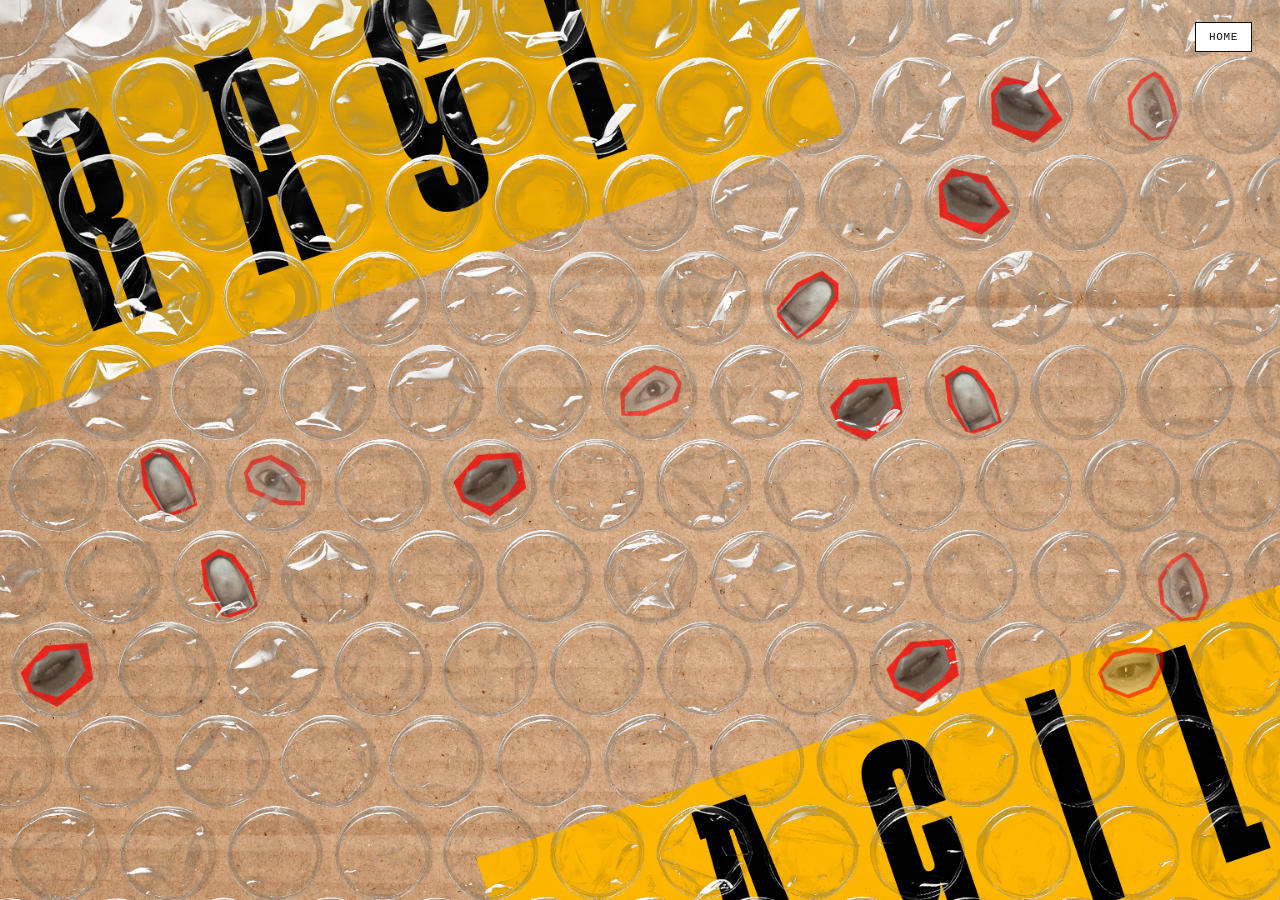
<file: bubble.html>
<!doctype html>
<html lang="vi">
  <head>
    <meta charset="UTF-8" />
    <meta name="viewport" content="width=device-width, initial-scale=1.0" />
    <title>Bubble Wrap</title>
    <link rel="stylesheet" href="bubble.css" />
  </head>
  <body>
    <a class="home-button" href="sdg12.html">Home</a>
    <img class="wrap-image artboard-layer" src="artboard-1.png" alt="Artboard" />
    <div id="asset-layers" aria-hidden="true"></div>
    <img class="wrap-image bubble-layer" src="bubble-wrap.png" alt="" aria-hidden="true" />
    <script src="bubble.js"></script>
    <script src="sound.js"></script>
  </body>
</html>
</file>
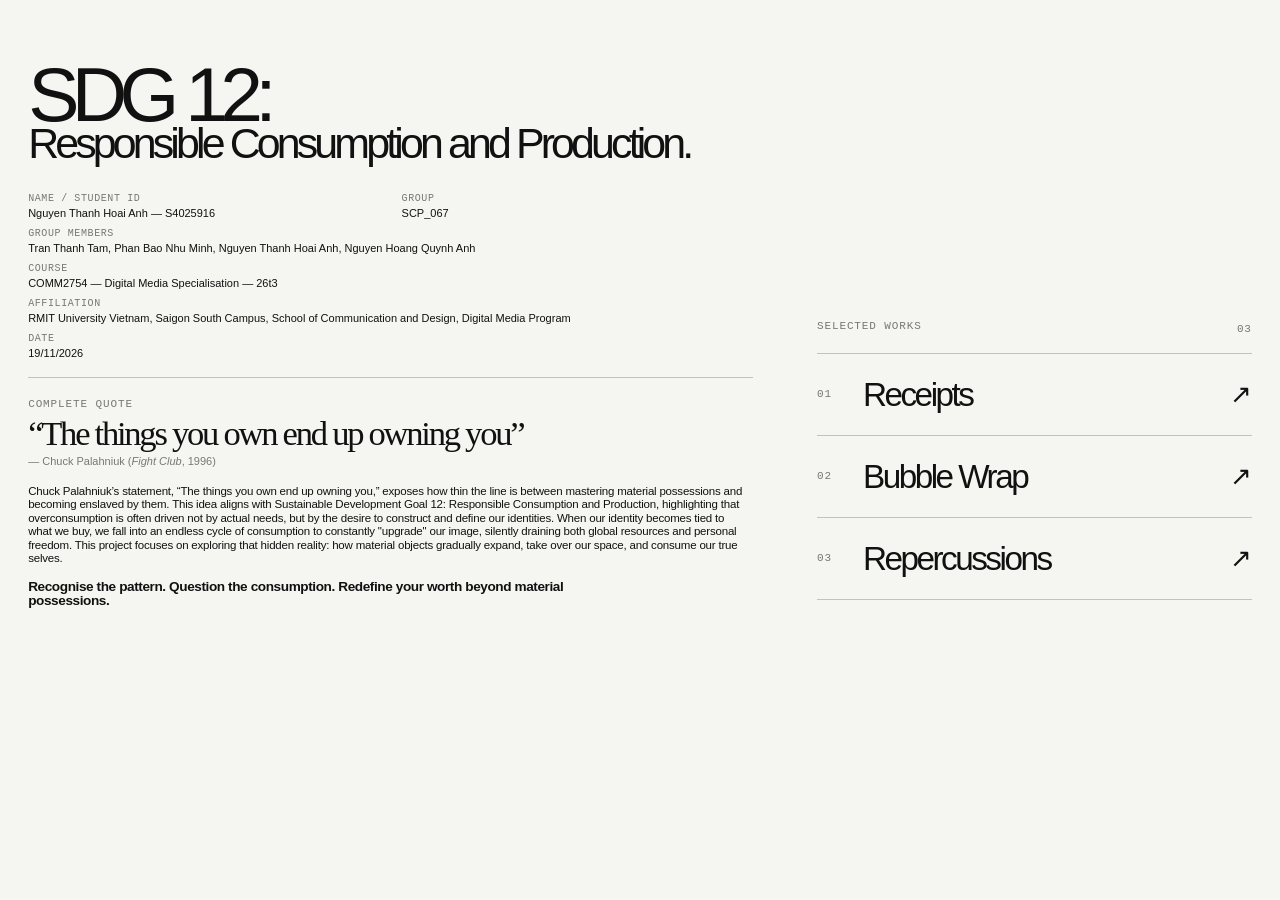
<file: sdg12.html>
<!doctype html>
<html lang="en">
  <head>
    <meta charset="UTF-8" />
    <meta name="viewport" content="width=device-width, initial-scale=1.0" />
    <title>SDG 12 — Responsible Consumption and Production</title>
    <link rel="stylesheet" href="sdg12.css" />
  </head>
  <body>
    <main class="page-shell">
      <div class="landing-grid">
        <section class="context" aria-labelledby="page-title">
          <h1 id="page-title">SDG 12:<br /><em>Responsible Consumption and Production.</em></h1>

          <div class="copy-block">
            <div class="identity-block">
              <p><span>Name / Student ID</span> Nguyen Thanh Hoai Anh — S4025916</p>
              <p><span>Group</span> SCP_067</p>
              <p><span>Group members</span> Tran Thanh Tam, Phan Bao Nhu Minh, Nguyen Thanh Hoai Anh, Nguyen Hoang Quynh Anh</p>
              <p><span>Course</span> COMM2754 — Digital Media Specialisation — 26t3</p>
              <p><span>Affiliation</span> RMIT University Vietnam, Saigon South Campus, School of Communication and Design, Digital Media Program</p>
              <p><span>Date</span> 19/11/2026</p>
            </div>

            <p class="label quote-label">Complete quote</p>
            <blockquote>“The things you own end up owning you”</blockquote>
            <p class="quote-credit">— Chuck Palahniuk (<i>Fight Club</i>, 1996)</p>

            <p class="body-copy">Chuck Palahniuk’s statement, “The things you own end up owning you,” exposes how thin the line is between mastering material possessions and becoming enslaved by them. This idea aligns with Sustainable Development Goal 12: Responsible Consumption and Production, highlighting that overconsumption is often driven not by actual needs, but by the desire to construct and define our identities. When our identity becomes tied to what we buy, we fall into an endless cycle of consumption to constantly "upgrade" our image, silently draining both global resources and personal freedom. This project focuses on exploring that hidden reality: how material objects gradually expand, take over our space, and consume our true selves.</p>

            <p class="action">Recognise the pattern. Question the consumption. Redefine your worth beyond material possessions.</p>
          </div>
        </section>

        <nav class="projects" aria-label="Projects">
          <div class="projects-heading">
            <span class="label">Selected works</span>
            <span class="project-count">03</span>
          </div>

          <a class="project-link" href="index.html">
            <span class="project-number">01</span>
            <span class="project-info"><strong>Receipts</strong></span>
            <span class="project-arrow">↗</span>
          </a>
          <a class="project-link" href="bubble.html">
            <span class="project-number">02</span>
            <span class="project-info"><strong>Bubble Wrap</strong></span>
            <span class="project-arrow">↗</span>
          </a>
          <a class="project-link" href="citycut-project/Repercussions.html">
            <span class="project-number">03</span>
            <span class="project-info"><strong>Repercussions</strong></span>
            <span class="project-arrow">↗</span>
          </a>
        </nav>
      </div>
    </main>
  </body>
</html>
</file>
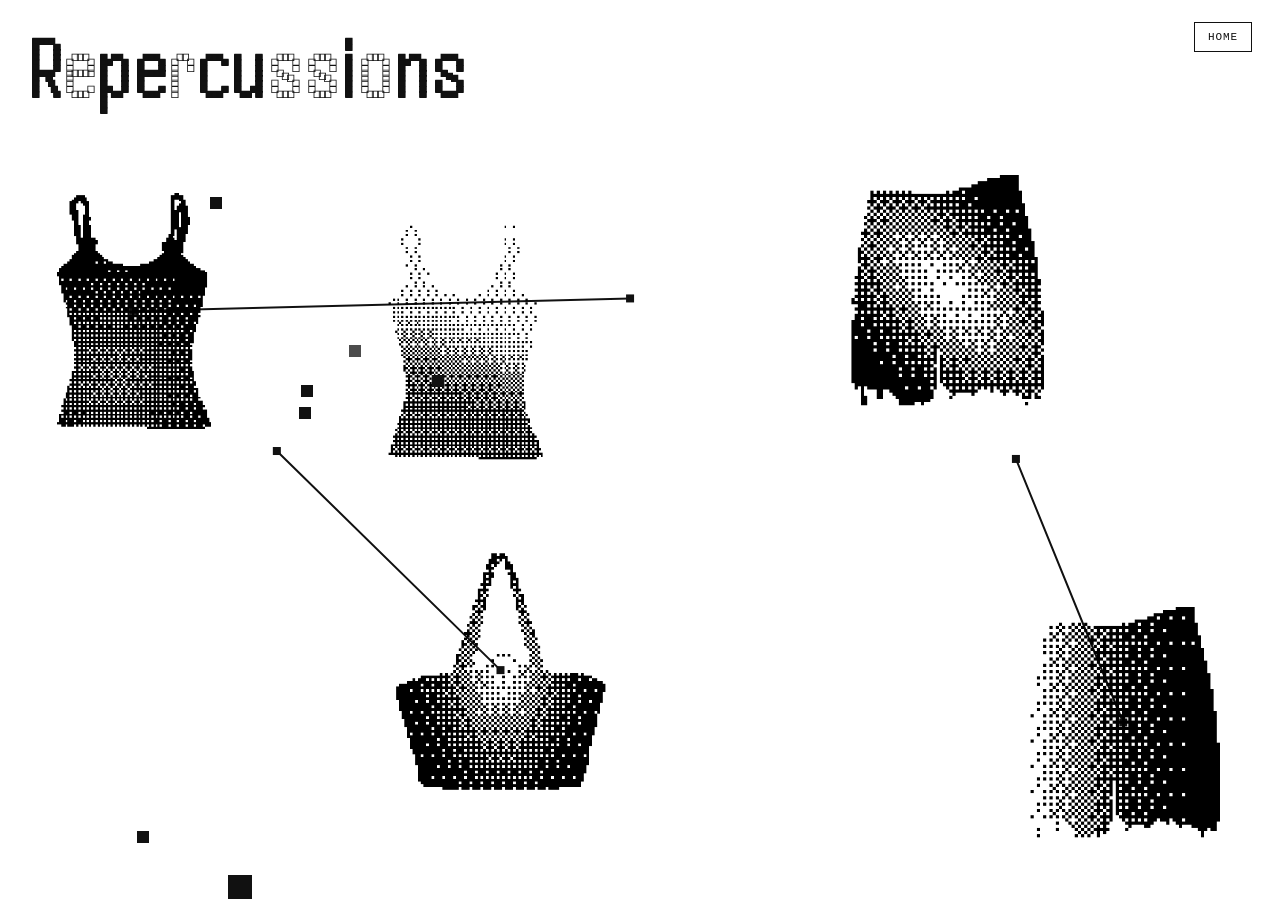
<file: citycut-project/Repercussions.html>
<!doctype html>
<html lang="vi">
<head>
  <meta charset="UTF-8" />
  <meta name="viewport" content="width=device-width, initial-scale=1.0" />
  <title>City Cut</title>
  <link rel="stylesheet" href="style.css" />
</head>
<body>
  <a class="home-button" href="../sdg12.html">Home</a>
  <div class="title" id="title" aria-label="Repercussions">
    <span>R</span><span>e</span><span>p</span><span>e</span><span>r</span><span>c</span><span>u</span><span>s</span><span>s</span><span>i</span><span>o</span><span>n</span><span>s</span>
  </div>
  <canvas id="pixelCanvas" role="img" aria-label="Nền pixel động gồm các ô vuông đổi giữa màu đen và trắng"></canvas>
  <script src="script.js"></script>
</body>
</html>
</file>
<file: bubble.css>
html,
body { width: 100%; height: 100%; margin: 0; overflow: hidden; background: #000; }
.wrap-image { position: fixed; inset: 0; width: 100vw; height: 100vh; display: block; object-fit: cover; object-position: center; }
.artboard-layer { z-index: 0; }
.bubble-layer { z-index: 2; opacity: 1; }
#asset-layers { position: fixed; z-index: 1; inset: 0; width: 100vw; height: 100vh; pointer-events: none; }
.asset-layer { position: absolute; inset: 0; width: 100%; height: 100%; object-fit: cover; object-position: center; z-index: 1; opacity: 0; transition: opacity 70ms linear; }
.home-button { position: fixed; z-index: 20; top: 22px; right: 28px; padding: 8px 13px; border: 1px solid #111; background: #fff; color: #111; text-decoration: none; font: 11px "Courier New", monospace; letter-spacing: .06em; text-transform: uppercase; }
.home-button:hover { background: #111; color: #fff; }
</file>
<file: sdg12.css>
:root {
  --paper: #f5f5f1;
  --ink: #111;
  --muted: #777;
  --line: rgba(17, 17, 17, .22);
}

* { box-sizing: border-box; }

html, body { width: 100%; height: 100%; margin: 0; }

body {
  overflow: hidden;
  background: var(--paper);
  color: var(--ink);
  font-family: Arial, Helvetica, sans-serif;
}

a { color: inherit; }

.page-shell {
  display: flex;
  flex-direction: column;
  width: 100vw;
  height: 100vh;
  padding: 18px 2.2vw 16px;
}

.topbar, footer, .projects-heading, .project-link {
  display: flex;
  align-items: center;
}

.topbar, footer, .label, .kicker, .descriptor, .edition, .project-number, .project-count, .projects-note {
  font: 11px/1.2 "Courier New", monospace;
  letter-spacing: .08em;
  text-transform: uppercase;
}

.topbar {
  justify-content: space-between;
  padding-bottom: 15px;
  border-bottom: 1px solid var(--line);
}

.brand { font-weight: 700; }
.descriptor, .edition, .label, .kicker, .project-count, footer { color: var(--muted); }

.landing-grid {
  display: grid;
  grid-template-columns: minmax(0, 1.25fr) minmax(360px, .75fr);
  gap: 5vw;
  flex: 1;
  min-height: 0;
  padding: 5vh 0 3vh;
}

.context { min-width: 0; }
.kicker { margin: 0 0 18px; }
h1 { margin: 0 0 3.5vh; font-size: clamp(3.2rem, 6vw, 6.6rem); font-weight: 500; line-height: .82; letter-spacing: -.1em; }
h1 span { font-family: Georgia, serif; font-weight: 400; }
h1 em { display: block; white-space: nowrap; font-family: Arial, Helvetica, sans-serif; font-size: clamp(2rem, 3.35vw, 4.5rem); font-style: normal; font-weight: 500; letter-spacing: -.09em; }
.copy-block { max-width: 760px; }
.label { margin: 0 0 7px; }
h2 { margin: 0 0 2.4vh; font-size: clamp(1.15rem, 1.8vw, 1.8rem); font-weight: 500; line-height: .98; letter-spacing: -.055em; }
.identity-block { display: grid; grid-template-columns: repeat(2, minmax(0, 1fr)); gap: 8px 22px; padding-bottom: 1.8vh; border-bottom: 1px solid var(--line); font-size: 11px; line-height: 1.2; }
.identity-block p { margin: 0; }
.identity-block p:nth-child(3), .identity-block p:nth-child(5) { grid-column: 1 / -1; }
.identity-block span { display: block; margin-bottom: 3px; color: var(--muted); font: 10px "Courier New", monospace; letter-spacing: .06em; text-transform: uppercase; }
.quote-label { margin-top: 2.2vh; }
blockquote { margin: 0 0 1.7vh; font: clamp(1.55rem, 2.7vw, 3rem)/.9 Georgia, serif; letter-spacing: -.065em; }
.quote-credit { margin: -1vh 0 1.7vh; color: var(--muted); font-size: 11px; }
.metadata { display: flex; gap: 28px; padding-bottom: 1.8vh; border-bottom: 1px solid var(--line); font-size: 12px; }
.metadata p { margin: 0; }
.metadata span { display: block; margin-bottom: 4px; color: var(--muted); font: 10px "Courier New", monospace; text-transform: uppercase; letter-spacing: .08em; }
.body-copy { max-width: 720px; margin: 2vh 0 0; font-size: clamp(.72rem, .82vw, .86rem); line-height: 1.16; letter-spacing: -.018em; }
.action { max-width: 600px; margin: 1.6vh 0 0; font-size: clamp(.85rem, 1.05vw, 1.05rem); font-weight: 700; line-height: 1.05; letter-spacing: -.03em; }

.projects {
  display: flex;
  flex-direction: column;
  justify-content: center;
  min-width: 0;
}

.projects-heading { justify-content: space-between; padding-bottom: 13px; border-bottom: 1px solid var(--line); }
.project-link { gap: 18px; min-height: 82px; border-bottom: 1px solid var(--line); text-decoration: none; transition: padding .2s ease; }
.project-link:hover { padding-inline: 10px; }
.project-number { width: 28px; color: var(--muted); }
.project-info { display: flex; flex: 1; flex-direction: column; gap: 5px; }
.project-info strong { font-size: clamp(1.55rem, 2.6vw, 3rem); font-weight: 500; line-height: .9; letter-spacing: -.075em; }
.project-info small { color: var(--muted); font: 10px "Courier New", monospace; letter-spacing: .08em; text-transform: uppercase; }
.project-arrow { font-size: 26px; }
.projects-note { margin: 3vh 0 0; color: var(--muted); line-height: 1.45; text-transform: none; }

footer { justify-content: space-between; padding-top: 10px; border-top: 1px solid var(--line); }

@media (max-width: 850px) {
  body { overflow: auto; }
  .page-shell { height: auto; min-height: 100vh; padding-inline: 22px; }
  .descriptor { display: none; }
  .landing-grid { display: block; padding-top: 8vh; }
  h1 { margin-bottom: 8vh; font-size: clamp(4rem, 18vw, 7rem); }
  .projects { margin-top: 10vh; }
  footer { margin-top: 8vh; }
}
</file>
<file: citycut-project/style.css>
@import url('https://fonts.googleapis.com/css2?family=Handjet:wght@300;400;500;600;700&display=swap');

* {
  box-sizing: border-box;
}

html,
body {
  width: 100%;
  height: 100%;
  margin: 0;
  overflow: hidden;
  background: #fff;
}

.home-button {
  position: fixed;
  top: 22px;
  right: 28px;
  z-index: 5;
  padding: 8px 13px;
  border: 1px solid #111;
  color: #111;
  background: #fff;
  font: 11px "Courier New", monospace;
  letter-spacing: .08em;
  text-decoration: none;
  text-transform: uppercase;
}

.home-button:hover {
  color: #fff;
  background: #111;
}

#pixelCanvas {
  display: block;
  width: 100vw;
  height: 100vh;
  cursor: grab;
  touch-action: none;
}

.title {
  position: fixed;
  top: 24px;
  left: 28px;
  z-index: 2;
  color: #111;
  font-family: "Handjet", sans-serif;
  font-size: clamp(52px, 7vw, 96px);
  font-weight: 500;
  line-height: 1;
  pointer-events: none;
}

.title span {
  display: inline-block;
  color: #111;
  -webkit-text-stroke: 0.8px #111;
  transition: none;
}

.title span.is-light {
  color: #fff;
}

#pixelCanvas.is-dragging {
  cursor: grabbing;
}
</file>
